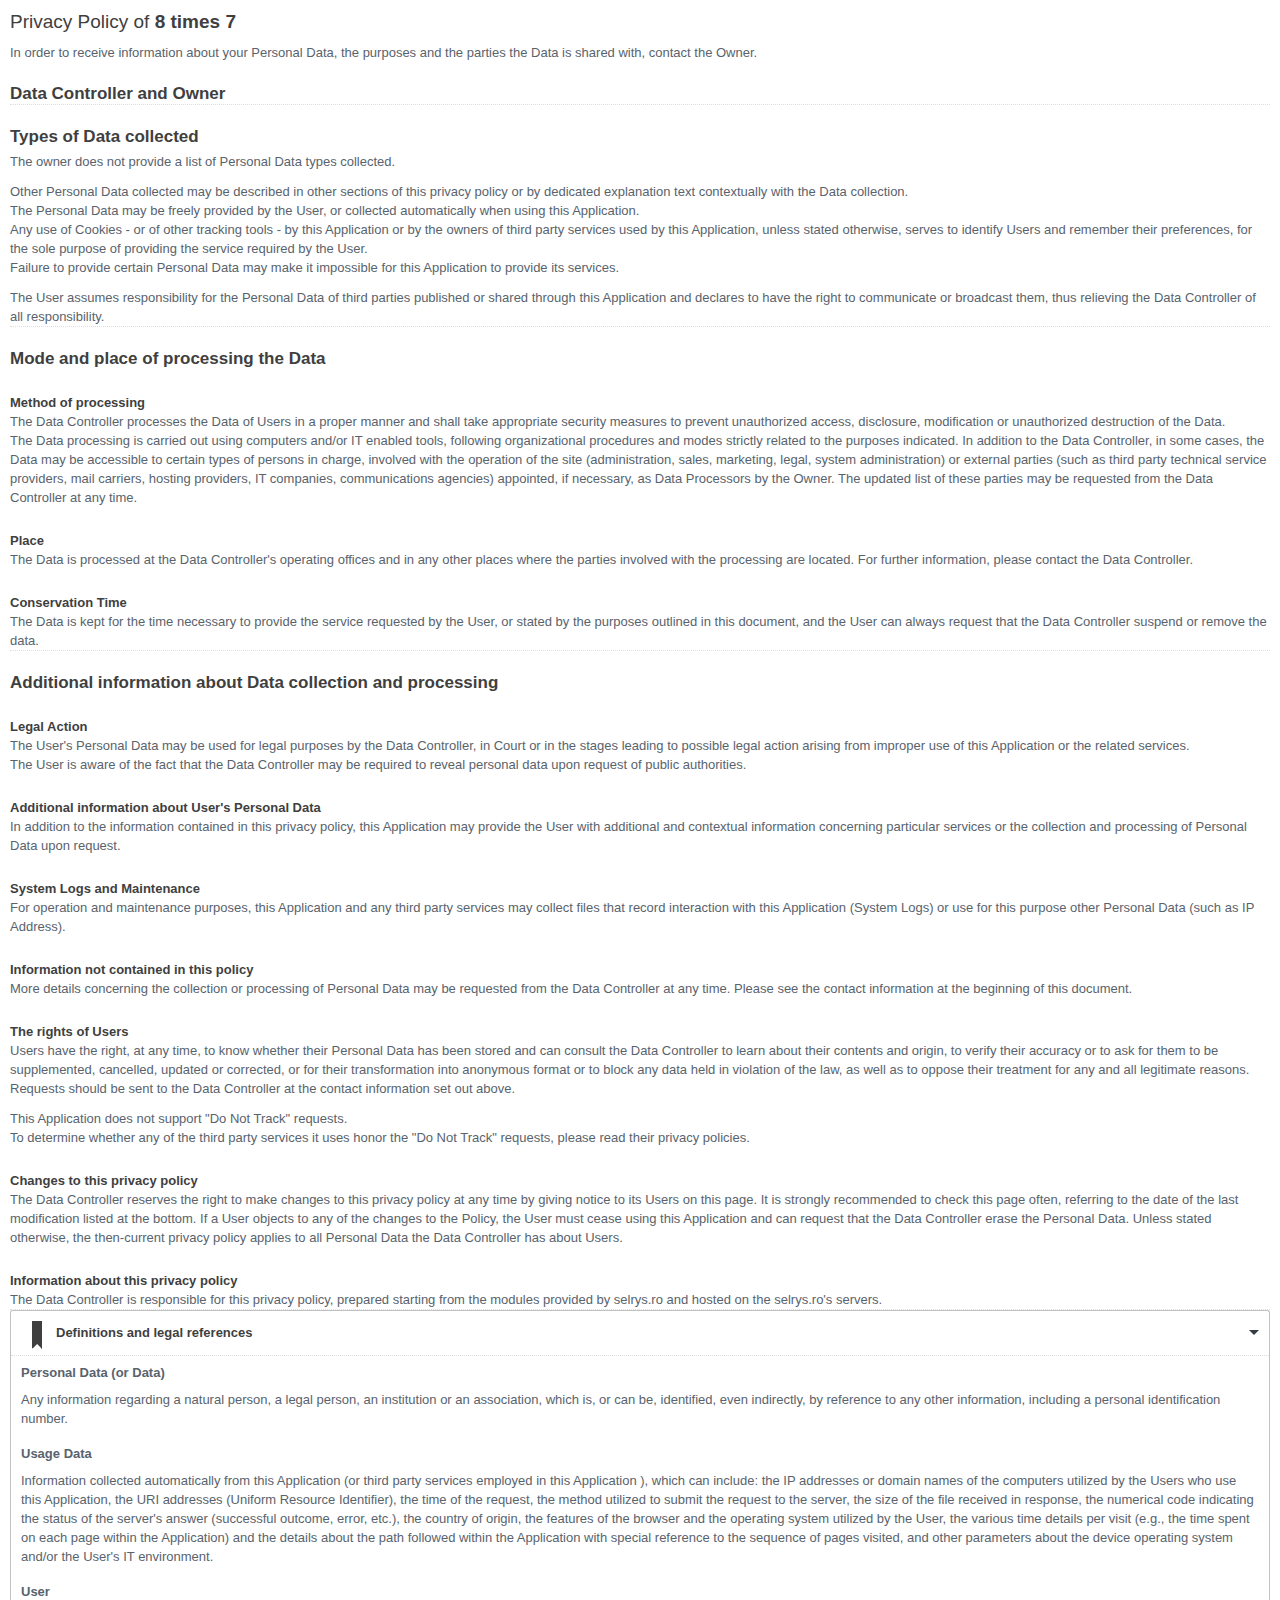
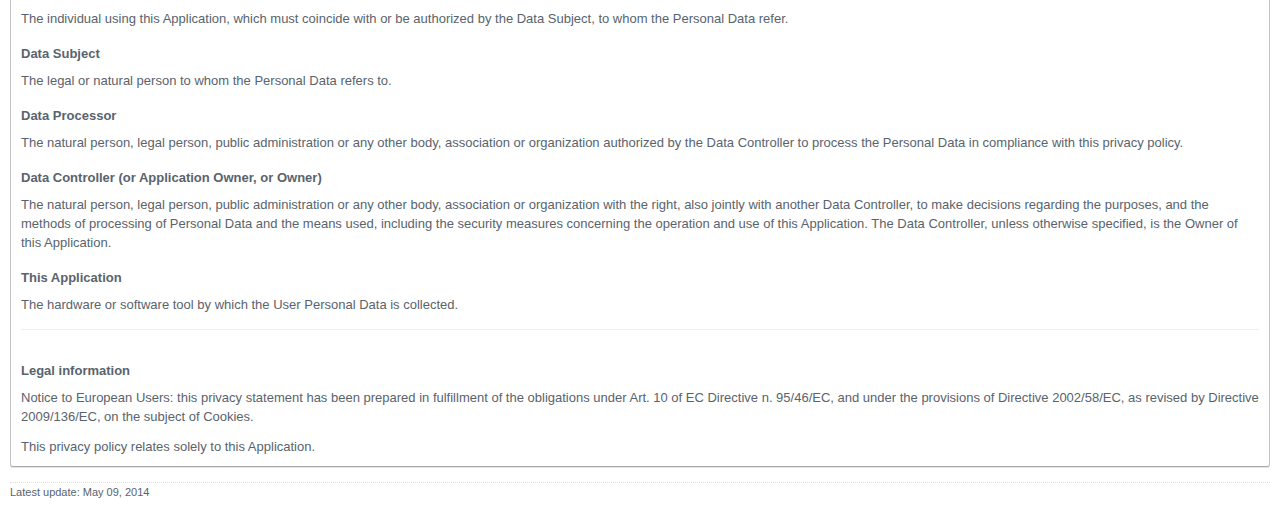
<file: web/multiplicationgame/policy/index.html>
<html id="iubenda_policy" class="iubenda_fixed_policy">
<head>
  <link rel="stylesheet" type="text/css" href="main.css">
  <title>Privacy Policy of "8 times 7"</title>
</head>

<body >
<h1>Privacy Policy of <strong>8 times 7</strong></h1>
<p>In order to receive information about your Personal Data, the purposes and the parties the Data is shared with, contact the Owner.</p>
</div>  
<div class="one_line_col">
<h2>Data Controller and Owner</h2>
</div>  
<div class="one_line_col">
<h2>Types of Data collected</h2>
<p>The owner does not provide a list of Personal Data types collected.</p>
<p>Other Personal Data collected may be described in other sections of this privacy policy or by dedicated explanation text contextually with the Data collection.<br>The Personal Data may be freely provided by the User, or collected automatically when using this Application.<br>Any use of Cookies - or of other tracking tools - by this Application or by the owners of third party services used by this Application, unless stated otherwise, serves to identify Users and remember their preferences, for the sole purpose of providing the service required by the User.<br>Failure to provide certain Personal Data may make it impossible for this Application to provide its services.</p>
<p>The User assumes responsibility for the Personal Data of third parties published or shared through this Application and declares to have the right to communicate or broadcast them, thus relieving the Data Controller of all responsibility.</p>
</div>  
<div class="one_line_col">
<h2>Mode and place of processing the Data</h2>
<h3>Method of processing</h3>
<p>The Data Controller processes the Data of Users in a proper manner and shall take appropriate security measures to prevent unauthorized access, disclosure, modification or unauthorized destruction of the Data.<br>The Data processing is carried out using computers and/or IT enabled tools, following organizational procedures and modes strictly related to the purposes indicated. In addition to the Data Controller, in some cases, the Data may be accessible to certain types of persons in charge, involved with the operation of the site (administration, sales, marketing, legal, system administration) or external parties (such as third party technical service providers, mail carriers, hosting providers, IT companies, communications agencies) appointed, if necessary, as Data Processors by the Owner. The updated list of these parties may be requested from the Data Controller at any time.</p>
<h3>Place</h3>
<p>The Data is processed at the Data Controller's operating offices and in any other places where the parties involved with the processing are located. For further information, please contact the Data Controller.</p>
<h3>Conservation Time</h3>
<p>The Data is kept for the time necessary to provide the service requested by the User, or stated by the purposes outlined in this document, and the User can always request that the Data Controller suspend or remove the data.</p>
</div>  
<div class="one_line_col">
<h2>Additional information about Data collection and processing</h2>
<h3>Legal Action</h3>
<p>
The User's Personal Data may be used for legal purposes by the Data Controller, in Court or in the stages leading to possible legal action arising from improper use of this Application or the related services.<br>The User is aware of the fact that the Data Controller may be required to reveal personal data upon request of public authorities.
</p>
<h3>Additional information about User's Personal Data</h3>
<p>
In addition to the information contained in this privacy policy, this Application may provide the User with additional and contextual information concerning particular services or the collection and processing of Personal Data upon request.
</p>
<h3>System Logs and Maintenance</h3>
<p>
For operation and maintenance purposes, this Application and any third party services may collect files that record interaction with this Application (System Logs) or use for this purpose other Personal Data (such as IP Address).
</p>
<h3>Information not contained in this policy</h3>
<p>
More details concerning the collection or processing of Personal Data may be requested from the Data Controller at any time. Please see the contact information at the beginning of this document.
</p>
<h3>The rights of Users</h3>
<p>
Users have the right, at any time, to know whether their Personal Data has been stored and can consult the Data Controller to learn about their contents and origin, to verify their accuracy or to ask for them to be supplemented, cancelled, updated or corrected, or for their transformation into anonymous format or to block any data held in violation of the law, as well as to oppose their treatment for any and all legitimate reasons. Requests should be sent to the Data Controller at the contact information set out above.
</p>
<p>
This Application does not support "Do Not Track" requests.<br>To determine whether any of the third party services it uses honor the "Do Not Track" requests, please read their privacy policies.
</p>
<h3>Changes to this privacy policy</h3>
<p>
The Data Controller reserves the right to make changes to this privacy policy at any time by giving notice to its Users on this page. It is strongly recommended to check this page often, referring to the date of the last modification listed at the bottom. If a User objects to any of the changes to the Policy, the User must cease using this Application and can request that the Data Controller erase the Personal Data. Unless stated otherwise, the then-current privacy policy applies to all Personal Data the Data Controller has about Users.
</p>
<h3>Information about this privacy policy</h3>
<p>
The Data Controller is responsible for this privacy policy, prepared starting from the modules provided by selrys.ro and hosted on the selrys.ro's servers.
</p>
</div>  
<div class="one_line_col">
<div class="box_primary box_10 definitions expand expanded">
<h3 class="expand-click w_icon_24 icon_ribbon">
Definitions and legal references
</h3>
<div class="expand-content" style="display: block;">
<h4>Personal Data (or Data)</h4>
<p>Any information regarding a natural person, a legal person, an institution or an association, which is, or can be, identified, even indirectly, by reference to any other information, including a personal identification number.</p>
<h4>Usage Data</h4>
<p>Information collected automatically from this Application (or third party services employed in this Application ), which can include: the IP addresses or domain names of the computers utilized by the Users who use this Application, the URI addresses (Uniform Resource Identifier), the time of the request, the method utilized to submit the request to the server, the size of the file received in response, the numerical code indicating the status of the server's answer (successful outcome, error, etc.), the country of origin, the features of the browser and the operating system utilized by the User, the various time details per visit (e.g., the time spent on each page within the Application) and the details about the path followed within the Application with special reference to the sequence of pages visited, and other parameters about the device operating system and/or the User's IT environment.</p>
<h4>User</h4>
<p>The individual using this Application, which must coincide with or be authorized by the Data Subject, to whom the Personal Data refer.</p>
<h4>Data Subject</h4>
<p>The legal or natural person to whom the Personal Data refers to.</p>
<h4>Data Processor</h4>
<p>The natural person, legal person, public administration or any other body, association or organization authorized by the Data Controller to process the Personal Data in compliance with this privacy policy.</p>
<h4>Data Controller (or Application Owner, or Owner)</h4>
<p>The natural person, legal person, public administration or any other body, association or organization with the right, also jointly with another Data Controller, to make decisions regarding the purposes, and the methods of processing of Personal Data and the means used, including the security measures concerning the operation and use of this Application. The Data Controller, unless otherwise specified, is the Owner of this Application.</p>
<h4>This Application</h4>
<p>The hardware or software tool by which the User Personal Data is collected.</p>
<hr>
<h4>Legal information</h4>
<p>Notice to European Users: this privacy statement has been prepared in fulfillment of the obligations under Art. 10 of EC Directive n. 95/46/EC, and under the provisions of Directive 2002/58/EC, as revised by Directive 2009/136/EC, on the subject of Cookies.</p>
<p>This privacy policy relates solely to this Application.</p>
</div>  
</div>  
</div>  
<div class="iub_footer">
<p>
Latest update: May 09, 2014
</p>
</body>
</html>
</file>
<file: web/multiplicationgame/policy/main.css>
html
#iubenda_policy,#iubenda_policy body{margin:10;padding:10}html#iubenda_policy{overflow-y:scroll;font-size:100%;-webkit-text-size-adjust:100%;-ms-text-size-adjust:100%}#iubenda_policy h1,#iubenda_policy h2,#iubenda_policy h3,#iubenda_policy h4,#iubenda_policy h5,#iubenda_policy h6,#iubenda_policy p,#iubenda_policy blockquote,#iubenda_policy pre,#iubenda_policy a,#iubenda_policy abbr,#iubenda_policy acronym,#iubenda_policy address,#iubenda_policy cite,#iubenda_policy code,#iubenda_policy del,#iubenda_policy dfn,#iubenda_policy em,#iubenda_policy img,#iubenda_policy q,#iubenda_policy s,#iubenda_policy samp,#iubenda_policy small,#iubenda_policy strike,#iubenda_policy strong,#iubenda_policy sub,#iubenda_policy sup,#iubenda_policy tt,#iubenda_policy var,#iubenda_policy dd,#iubenda_policy dl,#iubenda_policy dt,#iubenda_policy li,#iubenda_policy ol,#iubenda_policy ul,#iubenda_policy fieldset,#iubenda_policy form,#iubenda_policy label,#iubenda_policy legend,#iubenda_policy button,#iubenda_policy table,#iubenda_policy caption,#iubenda_policy tbody,#iubenda_policy tfoot,#iubenda_policy thead,#iubenda_policy tr,#iubenda_policy th,#iubenda_policy td{margin:0;padding:0;border:0;font-weight:normal;font-style:normal;font-size:100%;line-height:1;font-family:inherit}#iubenda_policy table{border-collapse:collapse;border-spacing:0}#iubenda_policy ol,#iubenda_policy ul{list-style:none}#iubenda_policy q:before,#iubenda_policy q:after,#iubenda_policy blockquote:before,#iubenda_policy blockquote:after{content:""}#iubenda_policy a:focus{outline:thin dotted}#iubenda_policy a:hover,#iubenda_policy a:active{outline:0}#iubenda_policy article,#iubenda_policy aside,#iubenda_policy details,#iubenda_policy figcaption,#iubenda_policy figure,#iubenda_policy footer,#iubenda_policy header,#iubenda_policy hgroup,#iubenda_policy nav,#iubenda_policy section{display:block}#iubenda_policy audio,#iubenda_policy canvas,#iubenda_policy video{display:inline-block;*display:inline;*zoom:1}#iubenda_policy audio:not([controls]){display:none}#iubenda_policy sub,#iubenda_policy sup{font-size:75%;line-height:0;position:relative;vertical-align:baseline}#iubenda_policy sup{top:-0.5em}#iubenda_policy sub{bottom:-0.25em}#iubenda_policy img{border:0;-ms-interpolation-mode:bicubic}#iubenda_policy button,#iubenda_policy input,#iubenda_policy select,#iubenda_policy textarea{font-size:100%;margin:0;vertical-align:baseline;*vertical-align:middle}#iubenda_policy button,#iubenda_policy input{line-height:normal;*overflow:visible}#iubenda_policy button::-moz-focus-inner,#iubenda_policy input::-moz-focus-inner{border:0;padding:0}#iubenda_policy button,#iubenda_policy input[type="button"],#iubenda_policy input[type="reset"],#iubenda_policy input[type="submit"]{cursor:pointer;-webkit-appearance:button}#iubenda_policy input[type="search"]{-webkit-appearance:textfield;-webkit-box-sizing:content-box;-moz-box-sizing:content-box;box-sizing:content-box}#iubenda_policy input[type="search"]::-webkit-search-decoration{-webkit-appearance:none}#iubenda_policy textarea{overflow:auto;vertical-align:top}html#iubenda_policy{-webkit-font-smoothing:antialiased}#iubenda_policy p{font-size:13px;font-weight:normal;line-height:18px;margin-bottom:9px}#iubenda_policy p small{font-size:11px;color:#bfbfbf}#iubenda_policy h1,#iubenda_policy h2,#iubenda_policy h3,#iubenda_policy h4,#iubenda_policy h5,#iubenda_policy h6{font-weight:bold;color:#59636d}#iubenda_policy h1{margin-bottom:18px;font-size:30px;line-height:36px}#iubenda_policy h1 small{font-size:18px}#iubenda_policy h2{font-size:24px;margin-bottom:18px;line-height:27px}#iubenda_policy h2 small{font-size:14px}#iubenda_policy h3,#iubenda_policy h4,#iubenda_policy h5,#iubenda_policy h6{margin-bottom:9px}#iubenda_policy h3{font-size:18px}#iubenda_policy h3 small{font-size:14px}#iubenda_policy h4{font-size:16px}#iubenda_policy h4 small{font-weight:bold;font-size:13px}#iubenda_policy h5{font-size:14px}#iubenda_policy h6{font-size:13px;color:#bfbfbf;text-transform:uppercase}#iubenda_policy ul,#iubenda_policy ol{margin:0 0 18px 25px}#iubenda_policy ul ul,#iubenda_policy ul ol,#iubenda_policy ol ol,#iubenda_policy ol ul{margin-bottom:0}#iubenda_policy ul.styled{list-style:disc;padding-top:5px}#iubenda_policy ul.styled li{list-style:disc;line-height:19px;font-size:13px;margin-left:30px;margin-top:2px}#iubenda_policy ol{list-style:decimal}#iubenda_policy ul.unstyled{list-style:none;margin-left:0}#iubenda_policy dl{margin-bottom:18px}#iubenda_policy dl dt,#iubenda_policy dl dd{line-height:18px}#iubenda_policy dl dt{font-weight:bold}#iubenda_policy dl dd{margin-left:9px}#iubenda_policy hr{margin:0 0 19px;border:0;border-bottom:1px solid #eee}#iubenda_policy strong{font-style:inherit;font-weight:bold}#iubenda_policy em{font-style:italic;font-weight:inherit;line-height:inherit}#iubenda_policy .muted{color:#bfbfbf}#iubenda_policy blockquote{margin-bottom:18px;border-left:5px solid #eee;padding-left:15px}#iubenda_policy blockquote p{font-size:14px;font-weight:300;line-height:18px;margin-bottom:0}#iubenda_policy blockquote small{display:block;font-size:12px;font-weight:300;line-height:18px;color:#bfbfbf}#iubenda_policy blockquote small:before{content:'\2014 \00A0'}#iubenda_policy address{display:block;line-height:18px;margin-bottom:18px}#iubenda_policy code,#iubenda_policy pre{padding:0 3px 2px;font-family:Monaco,Andale Mono,Courier New,monospace;font-size:12px;-webkit-border-radius:3px;-moz-border-radius:3px;border-radius:3px}#iubenda_policy code{background-color:#fee9cc;color:rgba(0,0,0,0.75);padding:1px 3px}#iubenda_policy pre{background-color:#f5f5f5;display:block;padding:17px;margin:0 0 18px;line-height:18px;font-size:12px;border:1px solid #ccc;border:1px solid rgba(0,0,0,0.15);-webkit-border-radius:3px;-moz-border-radius:3px;border-radius:3px;white-space:pre;white-space:pre-wrap;word-wrap:break-word}#iubenda_policy .breadcrumbs{padding:0 0 10px 0;margin-bottom:30px;border-bottom:1px solid #f6f6f6;width:100%}#iubenda_policy .breadcrumbs>li{float:left;filter:alpha(opacity=50);-khtml-opacity:.5;-moz-opacity:.5;opacity:.5}#iubenda_policy .breadcrumbs>li:not(:last-child):after{color:#333b43;padding:0 10px;content:"\203a"}#iubenda_policy .breadcrumbs+.pills,#iubenda_policy .breadcrumbs+.sec_tabs{margin-top:-15px}#iubenda_policy .table{display:table;border-collapse:collapse;padding:0!important;margin:0}#iubenda_policy .cust_row{display:table-row;margin:0}#iubenda_policy .column{display:table-cell;vertical-align:top;padding:30px}#iubenda_policy .box_primary{border:1px solid #c0c1c1;border-bottom-color:#a8aaab;-webkit-box-shadow:0 1px 0 #ebebec;-moz-box-shadow:0 1px 0 #ebebec;box-shadow:0 1px 0 #ebebec;-webkit-box-shadow:0 1px 0 rgba(0,0,0,0.1);-moz-box-shadow:0 1px 0 rgba(0,0,0,0.1);box-shadow:0 1px 0 rgba(0,0,0,0.1);background:#FFF}#iubenda_policy .box_content{-webkit-border-radius:4px;-moz-border-radius:4px;border-radius:4px;padding:30px}#iubenda_policy .box_content .iub_content{padding:30px}#iubenda_policy .box_content .iub_content>hr{width:686px;margin-left:-30px;margin-right:-30px}#iubenda_policy .box_content .aside{width:191px;padding:30px}#iubenda_policy .box_content .aside.aside-right{border-left:1px solid #dfdfdf}#iubenda_policy .table>.box_content{padding:0}#iubenda_policy .box_10{padding:10px;-webkit-border-radius:3px;-moz-border-radius:3px;border-radius:3px;margin-bottom:15px}#iubenda_policy .box_10>h4{margin-bottom:0;font-size:13px}#iubenda_policy .box_10>.w_icon,#iubenda_policy .box_10.expand>.w_icon,#iubenda_policy .box_10>.w_icon.expand-click,#iubenda_policy .box_10.expand>.w_icon.expand-click{padding-left:45px;background-repeat:no-repeat;background-color:transparent;background-position-x:10px;background-position-y:7px;background-position:10px 7px}#iubenda_policy .box_10>.w_icon_16,#iubenda_policy .box_10.expand>.w_icon_16,#iubenda_policy .box_10>.w_icon_16.expand-click,#iubenda_policy .box_10.expand>.w_icon_16.expand-click{padding-left:40px;background-repeat:no-repeat;background-color:transparent;background-position-x:11px;background-position-y:11px;background-position:11px 11px}#iubenda_policy .box_10>.w_icon_24,#iubenda_policy .box_10.expand>.w_icon_24,#iubenda_policy .box_10>.w_icon_24.expand-click,#iubenda_policy .box_10.expand>.w_icon_24.expand-click{padding-left:45px;background-repeat:no-repeat;background-color:transparent;background-position-x:10px;background-position-y:10px;background-position:10px 10px}#iubenda_policy .box_5{padding:5px;-webkit-border-radius:3px;-moz-border-radius:3px;border-radius:3px;font-size:11px;margin-bottom:15px}#iubenda_policy .box_5 hr{padding-top:5px;margin:0 -5px 5px -5px;border:0;border-bottom:1px solid #ac3737}#iubenda_policy .box_5.w_icon_16{padding-left:30px;background-repeat:no-repeat;background-position-x:8px;background-position-y:6px;background-position:8px 6px}#iubenda_policy .box_5.w_icon_16 hr{width:100%;padding-left:30px;padding-right:5px;margin-left:-30px;margin-right:-5px}#iubenda_policy .box_5.w_icon_16.red{background-image:url([data-uri]%2F%2F%2F8AAAD%2F%2F%2F8AAAAAAAD%2F%2F%2F%2F%2F%2F%2F%2FT09P%2F%2F%2F%2F9%2Ff3Y2Nj9%2Ff39%2Ff3d3d3%2F%2F%2F%2F8%2FPz39%2Ff19fX%2B%2Fv79%2Ff34%2BPj5%2Bfn8%2FPz9%2Ff3%2F%2F%2F8ZO4GEAAAAGXRSTlMAEB0gMDNAUHSAgYSRoaWwsra3weLl5fLyUJhrdwAAAF1JREFUeF6NzUcWhCAAwFAQsIPOWCD3v6gPxLYjy7%2BJKE1Ok%2FxAD%2BMbFIB6wYIxLA%2FUbEJAc8PKHmG9oAOkArq8DICdgXCuLUA7EDkBsd%2BfWALnyXmXoNImpytR0AEwdQcUE5t8VQAAAABJRU5ErkJggg%3D%3D)}#iubenda_policy .box_thumb{background:#FFF;-webkit-box-shadow:0 0 1px #a3a3a3,0 1px 1px #a3a3a3;-moz-box-shadow:0 0 1px #a3a3a3,0 1px 1px #a3a3a3;box-shadow:0 0 1px #a3a3a3,0 1px 1px #a3a3a3;padding:6px}#iubenda_policy footer{margin-top:17px;padding-top:17px;border-top:1px solid #eee}#iubenda_policy hr{padding-top:15px;margin:0 0 15px 0}#iubenda_policy hr.primary{border:0;border-bottom:1px solid #dfdfdf;-webkit-box-shadow:0 1px 0 #f7f7f7;-moz-box-shadow:0 1px 0 #f7f7f7;box-shadow:0 1px 0 #f7f7f7}#iubenda_policy .btn{cursor:pointer;display:inline-block;font-weight:bold;background-color:#f3f3f3;background-repeat:repeat-x;background-image:-khtml-gradient(linear,left top,left bottom,from(#fafafa),to(#f3f3f3));background-image:-moz-linear-gradient(top,#fafafa,#f3f3f3);background-image:-ms-linear-gradient(top,#fafafa,#f3f3f3);background-image:-webkit-gradient(linear,left top,left bottom,color-stop(0%,#fafafa),color-stop(100%,#f3f3f3));background-image:-webkit-linear-gradient(top,#fafafa,#f3f3f3);background-image:-o-linear-gradient(top,#fafafa,#f3f3f3);background-image:linear-gradient(top,#fafafa,#f3f3f3);filter:progid:DXImageTransform.Microsoft.gradient(startColorstr='#fafafa',endColorstr='#f3f3f3',GradientType=0);text-shadow:0 -1px 0 rgba(0,0,0,0.25);border-color:#f3f3f3 #f3f3f3 #cdcdcd;border-color:rgba(0,0,0,0.1) rgba(0,0,0,0.1) rgba(0,0,0,0.25);padding:0 20px;line-height:38px;text-shadow:0 1px 1px rgba(255,255,255,0.75);color:#54616b;font-size:13px;border:1px solid #ccc;border-bottom-color:#bbb;-webkit-border-radius:3px;-moz-border-radius:3px;border-radius:3px;-webkit-box-shadow:inset 0 0 0 1px #fff,0 1px 0 #ddd;-moz-box-shadow:inset 0 0 0 1px #fff,0 1px 0 #ddd;box-shadow:inset 0 0 0 1px #fff,0 1px 0 #ddd;border-collapse:separate;-webkit-transition:.1s linear all;-moz-transition:.1s linear all;-ms-transition:.1s linear all;-o-transition:.1s linear all;transition:.1s linear all}#iubenda_policy .btn:hover{background-position:0 -15px;text-decoration:none}#iubenda_policy .btn:focus{outline:1px dotted #666}#iubenda_policy .btn.primary{color:#fff;background-color:#018ff3;background-repeat:repeat-x;background-image:-khtml-gradient(linear,left top,left bottom,from(#0d9bff),to(#018ff3));background-image:-moz-linear-gradient(top,#0d9bff,#018ff3);background-image:-ms-linear-gradient(top,#0d9bff,#018ff3);background-image:-webkit-gradient(linear,left top,left bottom,color-stop(0%,#0d9bff),color-stop(100%,#018ff3));background-image:-webkit-linear-gradient(top,#0d9bff,#018ff3);background-image:-o-linear-gradient(top,#0d9bff,#018ff3);background-image:linear-gradient(top,#0d9bff,#018ff3);filter:progid:DXImageTransform.Microsoft.gradient(startColorstr='#0d9bff',endColorstr='#018ff3',GradientType=0);text-shadow:0 -1px 0 rgba(0,0,0,0.25);border-color:#018ff3 #018ff3 #0162a7;border-color:rgba(0,0,0,0.1) rgba(0,0,0,0.1) rgba(0,0,0,0.25);-webkit-box-shadow:inset 0 0 0 1px #48aef6,0 1px 0 #ccc;-moz-box-shadow:inset 0 0 0 1px #48aef6,0 1px 0 #ccc;box-shadow:inset 0 0 0 1px #48aef6,0 1px 0 #ccc;text-shadow:0 1px 1px #0493f6;border-color:#0c6eb3}#iubenda_policy .btn:active{-webkit-box-shadow:inset 0 2px 4px rgba(0,0,0,0.25),0 1px 2px rgba(0,0,0,0.05);-moz-box-shadow:inset 0 2px 4px rgba(0,0,0,0.25),0 1px 2px rgba(0,0,0,0.05);box-shadow:inset 0 2px 4px rgba(0,0,0,0.25),0 1px 2px rgba(0,0,0,0.05)}#iubenda_policy .btn.disabled{cursor:default;background-image:none;filter:progid:DXImageTransform.Microsoft.gradient(enabled = false);filter:alpha(opacity=65);-khtml-opacity:.65;-moz-opacity:.65;opacity:.65;-webkit-box-shadow:none;-moz-box-shadow:none;box-shadow:none}#iubenda_policy .btn[disabled]{cursor:default;background-image:none;filter:progid:DXImageTransform.Microsoft.gradient(enabled = false);filter:alpha(opacity=65);-khtml-opacity:.65;-moz-opacity:.65;opacity:.65;-webkit-box-shadow:none;-moz-box-shadow:none;box-shadow:none}#iubenda_policy .btn.large{font-size:16px;line-height:normal;padding:0 14px;-webkit-border-radius:6px;-moz-border-radius:6px;border-radius:6px}#iubenda_policy .btn.mid_large{padding:0 10px;line-height:32px;font-size:13px}#iubenda_policy .btn.mid{padding:0 10px;line-height:28px;font-size:11px}#iubenda_policy .btn.small{padding:0 8px;line-height:18px;font-size:11px}#iubenda_policy :root .alert-message,#iubenda_policy :root .btn{border-radius:0 \0}#iubenda_policy button.btn::-moz-focus-inner,#iubenda_policy input[type=submit].btn::-moz-focus-inner{padding:0;border:0}#iubenda_policy .circle{font-size:11px;line-height:18px;width:18px;padding:0;text-align:center;-webkit-border-radius:11px;-moz-border-radius:11px;border-radius:11px}#iubenda_policy .circle.small{width:14px;line-height:14px;-webkit-border-radius:9px;-moz-border-radius:9px;border-radius:9px;padding:0}#iubenda_policy .blue{color:#fff;background-color:#018ff3;background-repeat:repeat-x;background-image:-khtml-gradient(linear,left top,left bottom,from(#0d9bff),to(#018ff3));background-image:-moz-linear-gradient(top,#0d9bff,#018ff3);background-image:-ms-linear-gradient(top,#0d9bff,#018ff3);background-image:-webkit-gradient(linear,left top,left bottom,color-stop(0%,#0d9bff),color-stop(100%,#018ff3));background-image:-webkit-linear-gradient(top,#0d9bff,#018ff3);background-image:-o-linear-gradient(top,#0d9bff,#018ff3);background-image:linear-gradient(top,#0d9bff,#018ff3);filter:progid:DXImageTransform.Microsoft.gradient(startColorstr='#0d9bff',endColorstr='#018ff3',GradientType=0);text-shadow:0 -1px 0 rgba(0,0,0,0.25);border-color:#018ff3 #018ff3 #0162a7;border-color:rgba(0,0,0,0.1) rgba(0,0,0,0.1) rgba(0,0,0,0.25);-webkit-box-shadow:inset 0 0 0 1px #48aef6,0 1px 0 #ccc;-moz-box-shadow:inset 0 0 0 1px #48aef6,0 1px 0 #ccc;box-shadow:inset 0 0 0 1px #48aef6,0 1px 0 #ccc;text-shadow:0 1px 1px #0493f6;border-color:#0c6eb3}#iubenda_policy .yellow{color:#6d693d;background-color:#fbf9e3;background-repeat:repeat-x;background-image:-khtml-gradient(linear,left top,left bottom,from(#fbf9e3),to(#fbf9e3));background-image:-moz-linear-gradient(top,#fbf9e3,#fbf9e3);background-image:-ms-linear-gradient(top,#fbf9e3,#fbf9e3);background-image:-webkit-gradient(linear,left top,left bottom,color-stop(0%,#fbf9e3),color-stop(100%,#fbf9e3));background-image:-webkit-linear-gradient(top,#fbf9e3,#fbf9e3);background-image:-o-linear-gradient(top,#fbf9e3,#fbf9e3);background-image:linear-gradient(top,#fbf9e3,#fbf9e3);filter:progid:DXImageTransform.Microsoft.gradient(startColorstr='#fbf9e3',endColorstr='#fbf9e3',GradientType=0);text-shadow:0 -1px 0 rgba(0,0,0,0.25);border-color:#fbf9e3 #fbf9e3 #f1eba0;border-color:rgba(0,0,0,0.1) rgba(0,0,0,0.1) rgba(0,0,0,0.25);-webkit-box-shadow:inset 0 0 0 1px #fdfcf2,0 1px 0 #e7e3bd;-moz-box-shadow:inset 0 0 0 1px #fdfcf2,0 1px 0 #e7e3bd;box-shadow:inset 0 0 0 1px #fdfcf2,0 1px 0 #e7e3bd;text-shadow:0 1px 1px #fdfcf1;border-color:#c9c6a2}#iubenda_policy .red{color:#FFF;background-color:#d34141;background-repeat:repeat-x;background-image:-khtml-gradient(linear,left top,left bottom,from(#d34141),to(#d34141));background-image:-moz-linear-gradient(top,#d34141,#d34141);background-image:-ms-linear-gradient(top,#d34141,#d34141);background-image:-webkit-gradient(linear,left top,left bottom,color-stop(0%,#d34141),color-stop(100%,#d34141));background-image:-webkit-linear-gradient(top,#d34141,#d34141);background-image:-o-linear-gradient(top,#d34141,#d34141);background-image:linear-gradient(top,#d34141,#d34141);filter:progid:DXImageTransform.Microsoft.gradient(startColorstr='#d34141',endColorstr='#d34141',GradientType=0);text-shadow:0 -1px 0 rgba(0,0,0,0.25);border-color:#d34141 #d34141 #a22626;border-color:rgba(0,0,0,0.1) rgba(0,0,0,0.1) rgba(0,0,0,0.25);-webkit-box-shadow:inset 0 0 0 1px #d56264,0 1px 0 #d6c3c4;-moz-box-shadow:inset 0 0 0 1px #d56264,0 1px 0 #d6c3c4;box-shadow:inset 0 0 0 1px #d56264,0 1px 0 #d6c3c4;text-shadow:0 1px 1px #a93434;border-color:#ac3737}#iubenda_policy .red a,#iubenda_policy .red a:hover:not(.btn){color:#FFF}#iubenda_policy .red a{border-bottom-color:rgba(247,247,247,0.3)}#iubenda_policy .red a:hover{border-bottom-color:rgba(247,247,247,0.6)}#iubenda_policy .green{color:#4d6c47;background-color:#e8fae3;background-repeat:repeat-x;background-image:-khtml-gradient(linear,left top,left bottom,from(#e9fae5),to(#e8fae3));background-image:-moz-linear-gradient(top,#e9fae5,#e8fae3);background-image:-ms-linear-gradient(top,#e9fae5,#e8fae3);background-image:-webkit-gradient(linear,left top,left bottom,color-stop(0%,#e9fae5),color-stop(100%,#e8fae3));background-image:-webkit-linear-gradient(top,#e9fae5,#e8fae3);background-image:-o-linear-gradient(top,#e9fae5,#e8fae3);background-image:linear-gradient(top,#e9fae5,#e8fae3);filter:progid:DXImageTransform.Microsoft.gradient(startColorstr='#e9fae5',endColorstr='#e8fae3',GradientType=0);text-shadow:0 -1px 0 rgba(0,0,0,0.25);border-color:#e8fae3 #e8fae3 #b3eea2;border-color:rgba(0,0,0,0.1) rgba(0,0,0,0.1) rgba(0,0,0,0.25);-webkit-box-shadow:inset 0 0 0 1px #edfbe9,0 1px 0 #dfeadd;-moz-box-shadow:inset 0 0 0 1px #edfbe9,0 1px 0 #dfeadd;box-shadow:inset 0 0 0 1px #edfbe9,0 1px 0 #dfeadd;text-shadow:0 1px 1px #FFF;border-color:#9fca96}#iubenda_policy .iubgreen{color:#fff;background-color:#1aa779;background-repeat:repeat-x;background-image:-khtml-gradient(linear,left top,left bottom,from(#26b385),to(#1aa779));background-image:-moz-linear-gradient(top,#26b385,#1aa779);background-image:-ms-linear-gradient(top,#26b385,#1aa779);background-image:-webkit-gradient(linear,left top,left bottom,color-stop(0%,#26b385),color-stop(100%,#1aa779));background-image:-webkit-linear-gradient(top,#26b385,#1aa779);background-image:-o-linear-gradient(top,#26b385,#1aa779);background-image:linear-gradient(top,#26b385,#1aa779);filter:progid:DXImageTransform.Microsoft.gradient(startColorstr='#26b385',endColorstr='#1aa779',GradientType=0);text-shadow:0 -1px 0 rgba(0,0,0,0.25);border-color:#1aa779 #1aa779 #106549;border-color:rgba(0,0,0,0.1) rgba(0,0,0,0.1) rgba(0,0,0,0.25);-webkit-box-shadow:inset 0 0 0 1px #67c8af,0 1px 0 #dfeadd;-moz-box-shadow:inset 0 0 0 1px #67c8af,0 1px 0 #dfeadd;box-shadow:inset 0 0 0 1px #67c8af,0 1px 0 #dfeadd;text-shadow:0 1px 1px #1a926a;border-color:#1a926a}#iubenda_policy .azure{color:#364048;background-color:#d5dfeb;background-repeat:repeat-x;background-image:-khtml-gradient(linear,left top,left bottom,from(#d5dfeb),to(#d5dfeb));background-image:-moz-linear-gradient(top,#d5dfeb,#d5dfeb);background-image:-ms-linear-gradient(top,#d5dfeb,#d5dfeb);background-image:-webkit-gradient(linear,left top,left bottom,color-stop(0%,#d5dfeb),color-stop(100%,#d5dfeb));background-image:-webkit-linear-gradient(top,#d5dfeb,#d5dfeb);background-image:-o-linear-gradient(top,#d5dfeb,#d5dfeb);background-image:linear-gradient(top,#d5dfeb,#d5dfeb);filter:progid:DXImageTransform.Microsoft.gradient(startColorstr='#d5dfeb',endColorstr='#d5dfeb',GradientType=0);text-shadow:0 -1px 0 rgba(0,0,0,0.25);border-color:#d5dfeb #d5dfeb #a1b8d2;border-color:rgba(0,0,0,0.1) rgba(0,0,0,0.1) rgba(0,0,0,0.25);-webkit-box-shadow:inset 0 0 0 1px #e5ecf3,0 1px 0 #dfe2e4;-moz-box-shadow:inset 0 0 0 1px #e5ecf3,0 1px 0 #dfe2e4;box-shadow:inset 0 0 0 1px #e5ecf3,0 1px 0 #dfe2e4;text-shadow:0 1px 1px #FFF;border-color:#a6b1b9}#iubenda_policy .white{color:#54616b;background-color:#f3f6f9;background-repeat:repeat-x;background-image:-khtml-gradient(linear,left top,left bottom,from(#fff),to(#f3f6f9));background-image:-moz-linear-gradient(top,#fff,#f3f6f9);background-image:-ms-linear-gradient(top,#fff,#f3f6f9);background-image:-webkit-gradient(linear,left top,left bottom,color-stop(0%,#fff),color-stop(100%,#f3f6f9));background-image:-webkit-linear-gradient(top,#fff,#f3f6f9);background-image:-o-linear-gradient(top,#fff,#f3f6f9);background-image:linear-gradient(top,#fff,#f3f6f9);filter:progid:DXImageTransform.Microsoft.gradient(startColorstr='#ffffff',endColorstr='#f3f6f9',GradientType=0);text-shadow:0 -1px 0 rgba(0,0,0,0.25);border-color:#f3f6f9 #f3f6f9 #c0d0e0;border-color:rgba(0,0,0,0.1) rgba(0,0,0,0.1) rgba(0,0,0,0.25);-webkit-box-shadow:inset 0 0 0 1px #f9fbfc,0 1px 0 #dfe2e4;-moz-box-shadow:inset 0 0 0 1px #f9fbfc,0 1px 0 #dfe2e4;box-shadow:inset 0 0 0 1px #f9fbfc,0 1px 0 #dfe2e4;text-shadow:0 1px 1px #FFF;border-color:#c3c7cf}#iubenda_policy .black{color:#FFF;background-color:#394147;background-repeat:repeat-x;background-image:-khtml-gradient(linear,left top,left bottom,from(#394147),to(#394147));background-image:-moz-linear-gradient(top,#394147,#394147);background-image:-ms-linear-gradient(top,#394147,#394147);background-image:-webkit-gradient(linear,left top,left bottom,color-stop(0%,#394147),color-stop(100%,#394147));background-image:-webkit-linear-gradient(top,#394147,#394147);background-image:-o-linear-gradient(top,#394147,#394147);background-image:linear-gradient(top,#394147,#394147);filter:progid:DXImageTransform.Microsoft.gradient(startColorstr='#394147',endColorstr='#394147',GradientType=0);text-shadow:0 -1px 0 rgba(0,0,0,0.25);border-color:#394147 #394147 #171a1d;border-color:rgba(0,0,0,0.1) rgba(0,0,0,0.1) rgba(0,0,0,0.25);-webkit-box-shadow:inset 0 0 0 1px #4a555c,0 1px 0 #a3a3a3;-moz-box-shadow:inset 0 0 0 1px #4a555c,0 1px 0 #a3a3a3;box-shadow:inset 0 0 0 1px #4a555c,0 1px 0 #a3a3a3;text-shadow:0 1px 1px #32393f;border-color:#0e1012}#iubenda_policy .trasp{color:#333b43;background-color:#fff;background-repeat:repeat-x;background-image:-khtml-gradient(linear,left top,left bottom,from(#fff),to(#fff));background-image:-moz-linear-gradient(top,#fff,#fff);background-image:-ms-linear-gradient(top,#fff,#fff);background-image:-webkit-gradient(linear,left top,left bottom,color-stop(0%,#fff),color-stop(100%,#fff));background-image:-webkit-linear-gradient(top,#fff,#fff);background-image:-o-linear-gradient(top,#fff,#fff);background-image:linear-gradient(top,#fff,#fff);filter:progid:DXImageTransform.Microsoft.gradient(startColorstr='#ffffff',endColorstr='#ffffff',GradientType=0);text-shadow:0 -1px 0 rgba(0,0,0,0.25);border-color:#fff #fff #d9d9d9;border-color:rgba(0,0,0,0.1) rgba(0,0,0,0.1) rgba(0,0,0,0.25);-webkit-box-shadow:0 1px 1px #979797,0 1px 0 #6c6c6c;-moz-box-shadow:0 1px 1px #979797,0 1px 0 #6c6c6c;box-shadow:0 1px 1px #979797,0 1px 0 #6c6c6c;border:0}#iubenda_policy .alert-message{position:relative;padding:7px 15px;margin-bottom:18px;color:#404040;background-color:#eedc94;background-repeat:repeat-x;background-image:-khtml-gradient(linear,left top,left bottom,from(#fceec1),to(#eedc94));background-image:-moz-linear-gradient(top,#fceec1,#eedc94);background-image:-ms-linear-gradient(top,#fceec1,#eedc94);background-image:-webkit-gradient(linear,left top,left bottom,color-stop(0%,#fceec1),color-stop(100%,#eedc94));background-image:-webkit-linear-gradient(top,#fceec1,#eedc94);background-image:-o-linear-gradient(top,#fceec1,#eedc94);background-image:linear-gradient(top,#fceec1,#eedc94);filter:progid:DXImageTransform.Microsoft.gradient(startColorstr='#fceec1',endColorstr='#eedc94',GradientType=0);text-shadow:0 -1px 0 rgba(0,0,0,0.25);border-color:#eedc94 #eedc94 #e4c652;border-color:rgba(0,0,0,0.1) rgba(0,0,0,0.1) rgba(0,0,0,0.25);text-shadow:0 1px 0 rgba(255,255,255,0.5);border-width:1px;border-style:solid;-webkit-border-radius:4px;-moz-border-radius:4px;border-radius:4px;-webkit-box-shadow:inset 0 1px 0 rgba(255,255,255,0.25);-moz-box-shadow:inset 0 1px 0 rgba(255,255,255,0.25);box-shadow:inset 0 1px 0 rgba(255,255,255,0.25)}#iubenda_policy .alert-message .close{*margin-top:3px}#iubenda_policy .alert-message h5{line-height:18px}#iubenda_policy .alert-message p{margin-bottom:0}#iubenda_policy .alert-message div{margin-top:5px;margin-bottom:2px;line-height:28px}#iubenda_policy .alert-message .btn{-webkit-box-shadow:0 1px 0 rgba(255,255,255,0.25);-moz-box-shadow:0 1px 0 rgba(255,255,255,0.25);box-shadow:0 1px 0 rgba(255,255,255,0.25)}#iubenda_policy .alert-message.block-message{background-image:none;background-color:#fdf5d9;filter:progid:DXImageTransform.Microsoft.gradient(enabled = false);padding:14px;border-color:#fceec1;-webkit-box-shadow:none;-moz-box-shadow:none;box-shadow:none}#iubenda_policy .alert-message.block-message ul,#iubenda_policy .alert-message.block-message p{margin-right:30px}#iubenda_policy .alert-message.block-message ul{margin-bottom:0}#iubenda_policy .alert-message.block-message li{color:#404040}#iubenda_policy .alert-message.block-message .alert-actions{margin-top:5px}#iubenda_policy .alert-message.block-message.error,#iubenda_policy .alert-message.block-message.success,#iubenda_policy .alert-message.block-message.info{color:#404040;text-shadow:0 1px 0 rgba(255,255,255,0.5)}#iubenda_policy .alert-message.block-message.error{background-color:#fddfde;border-color:#fbc7c6}#iubenda_policy .alert-message.block-message.success{background-color:#d1eed1;border-color:#bfe7bf}#iubenda_policy .alert-message.block-message.info{background-color:#ddf4fb;border-color:#c6edf9}#iubenda_policy .fade{-webkit-transition:opacity .15s linear;-moz-transition:opacity .15s linear;-ms-transition:opacity .15s linear;-o-transition:opacity .15s linear;transition:opacity .15s linear;opacity:0}#iubenda_policy .fade.in{opacity:1}#iubenda_policy .expand-click{cursor:pointer;position:relative}#iubenda_policy .box_10.expand .expand-click{margin:-10px;padding:12px 25px 13px 10px}#iubenda_policy .box_10.expand .expand-content{margin-top:10px}#iubenda_policy .box_10.expand .expand-content>*:first-child{margin-top:0;padding-top:0}#iubenda_policy .expand.expanded .expand-click:after,#iubenda_policy .box_10.expand.expanded .expand-click:after{content:"";position:absolute;right:10px;top:19px;border:5px;border-color:transparent;border-style:solid;border-top-color:#333b43}#iubenda_policy .expand .expand-click,#iubenda_policy .box_10.expand .expand-click,#iubenda_policy .expand.expanded .expand-click,#iubenda_policy .box_10.expand.expanded .expand-click{border-bottom:1px dotted #DDD;margin-bottom:10px;-webkit-transition:.2s linear all;-moz-transition:.2s linear all;-ms-transition:.2s linear all;-o-transition:.2s linear all;transition:.2s linear all}#iubenda_policy .expand.collapsed .expand-click:after{content:"";position:absolute;right:10px;top:17px;border:5px;border-color:transparent;border-style:solid;border-right-color:#333b43}#iubenda_policy .expand.collapsed .expand-click{border-bottom:0;margin-bottom:-10px}html#iubenda_policy,#iubenda_policy body{background-color:#FFF}#iubenda_policy{font-family:"Helvetica Neue",Helvetica,Arial,FreeSans,sans-serif;font-size:13px;font-weight:normal;line-height:18px;color:#59636d}#iubenda_policy body{margin:0}#iubenda_policy .iub_container-fluid{position:relative;min-width:940px;padding-left:20px;padding-right:20px;zoom:1}#iubenda_policy .iub_container-fluid:before,#iubenda_policy .iub_container-fluid:after{display:table;content:"";zoom:1;*display:inline}#iubenda_policy .iub_container-fluid:after{clear:both}#iubenda_policy .iub_container-fluid>.sidebar{float:left;width:220px}#iubenda_policy .iub_container-fluid>.iub_content{margin-left:240px}#iubenda_policy a{text-decoration:none;line-height:inherit;font-weight:bold;border-bottom:1px solid #f6f6f6;color:#333b43}#iubenda_policy a.unstyled{border-bottom:0}#iubenda_policy a:hover:not(.btn){color:#121518;border-bottom-color:#d6d6d6;-webkit-transition:.1s linear all;-moz-transition:.1s linear all;-ms-transition:.1s linear all;-o-transition:.1s linear all;transition:.1s linear all}#iubenda_policy a:focus{outline:0}#iubenda_policy a.no_border,#iubenda_policy a.no_border:hover{border-bottom-width:0}#iubenda_policy .pull-right{float:right}#iubenda_policy .pull-left{float:left}#iubenda_policy .hide{display:none}#iubenda_policy .show{display:block}#iubenda_policy .link_on_dark a{border-bottom-color:rgba(247,247,247,0.3)}#iubenda_policy .link_on_dark a:hover{border-bottom-color:rgba(247,247,247,0.6)}#iubenda_policy [class*="policyicon_"]{background-image:url([data-uri]%2FPz8%2FPz8%2FPz8%2FPz8%2FPz8%2FPz8%2FPz9%2BjSc3AAAAB3RSTlMAEEBQgMzQxeXuPgAAADJJREFUGFdjYMAJWEPhIAAPh70cDgoGK6cI5B8Yp6S8TACJk4gkA5RAcBKR9BQLoAUOAATNYYOCulUNAAAAAElFTkSuQmCC)}#iubenda_policy .policyicon_pdt_68{background-image:url([data-uri]%2FPz8%2FPz8%2FPz8%2FPz8%2FPz8%2FPz8%2FPz8%2FPz8%2FPz8%2FPz8%2FPz8%2FPz8%2FPz8%2FPz8%2FPz8%2FPz%2F10LmwAAAAEHRSTlMAECAwQFBgcICQoLDA0ODwVOCoyAAAAKVJREFUeF51jlmWwyAMBGXEboT6%2FqedIZAAJqnfer3QJKpGOrkKakW5noIrAlFA5V0EKL%2B8Iqw1d%2B%2FojflTx4JlNUJGnVe1tOBUfRMZYmjDCDKRINFBglCLnXiltnTClfAtEgACxvHJldHF4xYL3gLq1l1Mgfk5AZtQx%2FYfdroL4TySXFeRWTAQc0%2Fhe0FHbRiicsJGZG3iNgUPiimgYBUHlQP94g9%2BZg8xOTGEFAAAAABJRU5ErkJggg%3D%3D)}#iubenda_policy .policyicon_purpose_5{background-image:url([data-uri]%2FPz8%2FPz8%2FPz8%2FPz8%2FPz%2BtTDCxAAAABXRSTlMAECBAgLf%2B2%2BsAAABGSURBVBhXY2AAA5ZQBwY4YA0NIJfjCjYHygkNDUTmBGPhgOyFc1iB6pE4wSAOUAGCIxoaiOCYhgYjOKqhQThkyODAAR4OAI98N9LK6tL3AAAAAElFTkSuQmCC)}#iubenda_policy .policyicon_purpose_7{background-image:url([data-uri]%2FPz8%2FPz8%2FPz8%2FPz8%2FPz8%2FPz8%2FPz8%2FPz8%2FPz8%2FPz8%2FPz8%2FPz8%2FPz8%2FPz8%2FPz8%2FPz%2F10LmwAAAAEHRSTlMAECAwQFBgcICQoLDA0ODwVOCoyAAAAINJREFUeF6V0UsOxCAIBmB8tVoZ4f6nnUqaoFUW%2FVeEj0hUMOKM9kE7CBcxr93SuGcCf%2FRZniCmXGVUwZV2M78DgYRXQDaAP0OzIJIB4C%2FaQo%2BTCyK9ISFizimAPyuNACjlKXW6SMF30B9I9YFndRieuZCCHKU0QIU1LDEhrvDrQG6EP%2FDZElAL0vLHAAAAAElFTkSuQmCC)}#iubenda_policy .policyicon_purpose_9{background-image:url([data-uri]%2BEhurMcSI4GsoPqjkZ6BLwcFFHUQJKqbEwRciDqZDF90cpIsILtZHh0KTIdQMgkTRiIshBoWgTRpbsVaxgqRf4uM4JCHfRzpIwXun8%2Bf%2BuHDOifj%2FxwoD2qek7Qat%2FG9Qr1%2FblLRNv%2FqyqKHCjIgIqw3oGE9mmtlQERGhw4DVERFmNFREhG91uq6gxUspnVdlky5dNqlyXkovtSi4rtPe8JeUaq1yWLN9tkVoklJThK1a7HXISrVSehpSGrXb5woWqFZljZNSOmmtBRapUe0Lu4xKOQZSr0633dejS7chKQ25p0%2BvHn3u6Bt7OQFSeuWG3pI6DbvpZ5dc8WwimwTPbYswx49Sei89sDNCpaoI6%2FyqWA5OmxUR4StF6Z0hX5puvyH%2FOmeeudrLwXfjg1prUCo6FuGyty444W89CpYZKQU%2FmF3ywwvVthtxwpwImz1yzjSdpWBYq2nWuzbWoQgX%2FaPOAd%2Br1O55hDOl4LHdDRXqnPVWehLhlPSNgiURFlof4adJMGC7eRERarRKr32t2qBn9lhlg%2BVq7fDbJDhasp%2BfueW9brOscdULv7vntlselnZpadlKH5fSRYvN16ytdJgT4KBGGzVqtNFmv4yndzWrt8WjqSCNGFZUNOxN2Xq8K6%2FD47Et%2FKg7ajAc9edHgz8ciU9%2BPgBKt4%2FTzlslzAAAAABJRU5ErkJggg%3D%3D)}#iubenda_policy .policyicon_purpose_10,#iubenda_policy .policyicon_purpose_15{background-image:url([data-uri]%2FPz8%2FPz8%2FPz8%2FPz8%2FPz8%2FPz8%2FPz8%2FPz8%2FPz8%2FPz8%2FPz8%2FPz8%2FPz8%2FPz8%2FPz8%2FPz%2F10LmwAAAAEHRSTlMAECAwQFBgcICQoLDA0ODwVOCoyAAAAKVJREFUeF51jlmWwyAMBGXEboT6%2FqedIZAAJqnfer3QJKpGOrkKakW5noIrAlFA5V0EKL%2B8Iqw1d%2B%2FojflTx4JlNUJGnVe1tOBUfRMZYmjDCDKRINFBglCLnXiltnTClfAtEgACxvHJldHF4xYL3gLq1l1Mgfk5AZtQx%2FYfdroL4TySXFeRWTAQc0%2Fhe0FHbRiicsJGZG3iNgUPiimgYBUHlQP94g9%2BZg8xOTGEFAAAAABJRU5ErkJggg%3D%3D)}#iubenda_policy .policyicon_purpose_13{background-image:url([data-uri]%2FPz8%2FPz8%2FPz8%2FPz8%2FPz8%2FPz8%2FPz8%2FPz8%2FPz8%2FPz8%2FPz8%2FPz9PhkGkAAAADHRSTlMAECBAUHCQoLDA4PB7ua%2BoAAAAa0lEQVR42p3QQQ6AIAxE0aEIFdr7n1eMxIAOMfEt%2B9sF4IOkYt5YSTKO1Qd6p%2BQP6Zqrvyjd7zdiLJggO5VReajwhR%2FBnDIoDwrhQcAfkhd%2FtQO0KDqf1A0kmEZgDjk2AZPzPoJo6wFEYOsHFFISOn%2BKxfoAAAAASUVORK5CYII%3D)}#iubenda_policy .policyicon_purpose_14{background-image:url([data-uri]%2FPz8%2FPz8%2FPz8%2FPz8%2FPz8%2FPz8%2FPz8%2FPz8%2FPz8%2FPz8%2FPz8%2FPz8%2FPz8%2FPz8%2FPz%2Fjai5RAAAAD3RSTlMAECAwUGBwgJCgsMDQ4PASl6hyAAAAfklEQVR42pXRUQ6EMAgE0MEWW21l7n9btanJWnE3%2Bz4hhCHgq5jKooKD6FJS7OVQebIIROOphlY3dqrsLABidJgg0ZWw0bWBL%2F5vvO%2FIdGVM%2Fh0TMNMx47DwYcVJKgdV0MgwUwSXfA%2F0QY2dKW7CxutHA1lbHMFTavE9qsBvOztlFTRVyS%2BYAAAAAElFTkSuQmCC)}#iubenda_policy .policyicon_purpose_16{background-image:url([data-uri]%2FPz8%2FPz8%2FPz8%2FPz8%2FPz8%2FPz8%2FPz8%2FPz8%2FPz8%2FPz8%2FPz8%2FPz8%2FPz8%2FPz8%2FPz8%2FPz%2F10LmwAAAAEHRSTlMAECAwQFBgcICQoLDA0ODwVOCoyAAAAJFJREFUeF6V0NsOAyEIRVE6I4rFwvn%2Fr63N3CR10nQnPK2IUdpbpKmsorJQqOKTl2xeRhDsycMgA7QDGkmfq9cI%2FvNEhGcAO8CowAbAGTEwX1XDKvYNnJM7f78clVqfydOlgwRIG6S1TwDdQEnD3cv1iWw4f54VQ1qfUO5QDDGYVLNCmOQ5O2Ea8R2kP8FWobvefhoT%2FSVCMbAAAAAASUVORK5CYII%3D)}#iubenda_policy .icon_ribbon{background-image:url([data-uri]%2FAQAAAAAAAAAAAAAAEAXY1%2BcUwCQnITYD6niL2ASo4z3EaoDKf8qNBQHxArgK8ALKMXCw%2Bim7vwAAAABJRU5ErkJggg%3D%3D)}#iubenda_policy .icon_owner{background-image:url([data-uri]%2FPz8%2FPz8%2FPz8%2FPz8%2FPz8%2FPz8%2FPz8%2FPz8%2FPz8%2FPz8%2FPz8%2FPz8%2FPz8%2FPz8%2FPz%2Fjai5RAAAAD3RSTlMAECAwQGBwgJCgsMDQ4PC8YWy5AAAAiElEQVR42o2QwRKFIAhFIcwyRP7%2Fb3uNlkBv0dkw3jODd4AbPHhNC7xAafqjYBRZOzUa0cHmc9IbiZsefIFtiuQ68RS7FUkNnwTWmRewLE9ewSPh73dfCgJbzxkiRxcrDGJhWVxa5MqYr1HzcLSPRo2ojcoZAcyV2F1MzaPoxIqcP4gGkP5BcAIxQBCQ7o5t3AAAAABJRU5ErkJggg%3D%3D)}#iubenda_policy .icon_general{background-image:url([data-uri]%2FPz8%2FPz8%2FPz8%2FPz8%2FPz8%2FPz8%2FPz9%2BjSc3AAAAB3RSTlMAEEBQgMzQxeXuPgAAADJJREFUGFdjYMAJWEPhIAAPh70cDgoGK6cI5B8Yp6S8TACJk4gkA5RAcBKR9BQLoAUOAATNYYOCulUNAAAAAElFTkSuQmCC)}#iubenda_policy .icon_temple_24{background-image:url([data-uri]%2BLsbZSSaWgguAFHFztYEmFbp0E%2FwOrgotQFyetOKiTLqKCWCenbl20S8FFERydBLt1KV7QwUGR4094hQymjYpi4SGH9zvf%2BUgCoQ3GmF%2F1dwNq%2FRzHaUwkEn24lP73rEaL%2FwEcZmEcJexiDyfKrG8P0OG9OIDBrCvPKMuh98sDaApiAmWYj8fiqg%2FjSrWy9gbrDlDzEHIwLi9YRieiWMOrakIPvZ4DKHYhjTsYD%2Be48Kqrdwpdnw1I4RAFbCKHHWxhX%2BtjHGFb2ZbynHoKOiNV7x3YrnWLrmFFWqvm6vH7DmK4ho0l5NGGCialoiyvPbZ6Yn4GOHhCFBsoIQSDOTHKStoTVY%2FjZ0Act7CxiiICqGJaqsqK2mOrJ%2F6VARGs6ZA2ZTNyq6yoPZF%2FNWC0xiOaEq9HNOpnQBIG3djFGcLKFsQoO8UOepQl%2FQyIIKtP9BjSylcwghhWlKWR0N4sIp4D1NCKDgR0DSIEGxbCYikLibvH8voWNWMdD6jiEXe4waOye1GdGntc9Qcso8nrDtoxgEFdIcp81INed7CIBWQw%2F00ZnbH42YAXef4RnfNn%2FyreALybXwSLU3v7AAAAAElFTkSuQmCC)}#iubenda_policy .icon_box_24{background-image:url([data-uri]%2FYsploddwpO1gk0l%2BQEEQU0iUPgd0LIpCOCh2KkG4GTaI6mqAmWhG0CQ5jfXsdntN4bJPRxS%2B84IFnz%2Ff97Nl4Pg0hhP9qkwT%2BtTKZTCN7uM0qeTrZuc4ltQVs0EqK%2B3xmigc8Z5E39HOI7TUFfHAbJxngNQtM0kdzg5VOp7c4TvKYeeZ4wmXaYgNONHGcW7zjA6Mkqzy%2BZq4zzgxj5DhcGUgxwzSZ9TasEtvFCL%2F4WBm4SKDAPXrZV%2BPGWznFVSYIhMpAliILhEieO5ynMWbjDgZ4xjxlAn%2FiAt0skeMG44TIT8boo51zDPOeEqFSXKAnCrRHd5fgNMN8IrDCFLOUCVB74CsdZBlkL03s5xG%2FCcAGA73M0cIViswyQisn%2BFZPoIdljkWP6AIvKDFIiuV6Al2s8JIciSh0hqNk%2BVHvNwiRNd5ylwNRqKvewNnYv1z0O%2FCQ7xsIFCsDCS4xyhKhwiprhCqmGaIz%2Fm0qxBGu8YoCoYpFntLNwbS3ba3zYDdJhshTohwpMEE%2FbeyoMg%2BqTrQWbvKFSSxDJn5tsqH%2FF0QW2NxzTlYFAAAAAElFTkSuQmCC)}#iubenda_policy .icon_tools_24{background-image:url([data-uri]%2FAlcdxppKPlZdpeTE0dqxZWaaEnh7DShlYuJbG0f78Nz%2BPj2zfM89Wz1qmff5%2FPdu%2B27tpCINNTfJzySyeQGhkPGg7UljBtrEbxDMOkaYCiKJ8QtgR0cGWt9EMe8l8AIBAOWwCGKxtqMCux5CSRQxyW61QtNo4yCEVhWgRzCboFm5CF4xTVuUYUgZQTOVeAZHV4OeRSfEMMFWoxAVt2%2FQtQ14Gzsx43anEWr5Vx61Eza9Qz%2B%2BXw71S09M6hm1v0GVtXmWCMCa2pz3BpgXc1kAg2w1oW0mjnGRJCBOYjhLshAO96MQCroM3hQMzUMBfkOZvEDUU78BFbUxl5LYBdiqPgJbKmNCUtg2xL48PpTMYVvFFDEPdqCDDwi51xHIVi0%2FAGJoew18IJ957oJFWx6CHx5DSygjgPkUULM8i2qGoFTP4ecgaCEMcshh5FFDYIzRGyBhvoF3n%2ByMxzF1ykAAAAASUVORK5CYII%3D)}#iubenda_policy .icon_paper_24{background-image:url([data-uri]%2BjKKYDcnO6iLKPgHRJ11aVGkgt2M2IiWlobzKzyB4zBwBGvBwIdc7rnjR8ITLqGU6qm%2FC8hms%2Bo39TWgg0fUUJX7PV7RlVo1Qtsm4Ckhl%2BM4A%2BGY%2BQJ8TCYiLmp1m4AHWbyGa%2BxiFEtQMneIY80RTtCyCahJwDpOsYc0FtHGDS5wbjjDp03AM6aRRhIpTGAbH5jBEJIm208UwMcbmuIFHam34KEZ0tYGNgEeXFEUW9jAKvLYRFHjCs8moIEMZpHRxnNwzJrx3Oj%2Fj2a%2BQbT4b%2BDBjcmz6iK9M6LF76I6UnHY%2Fgc%2BythB2YK%2B1tcC%2Ful54COPMeT0tsMBxsW%2B0dY52VPAe1RAgAoGw7OA8QoUbvVzgPEU7qS2HJ4b33tRQfBTQBcl4wBZgMIlhrX5EVxJbd7YU0JXD%2BipLw8sG8DBrCLzAAAAAElFTkSuQmCC)}#iubenda_policy .icon_man_24{background-image:url([data-uri]%2BT4C2cImqbXc3Fp4VsazvlpuUmmRORfTUig6BNFURnbeISoB2yhlDPiHvhegF18Qn74wA5KPoE13EFGuEXDFGBwBoeQMQ5QsQSqOHUInGDOEljElUPgEguWwDzOHQJnqFoCszh2CBwhsAQq2EdSsDxFE2XrMV3HS0HgFRs%2B90ENNwWBa9TMgTAMp%2FWR8J6z%2FA2bXo8K%2FRXLuB9xFy%2BZAwwHWMUF4pxArNdWnE%2BRLm2ghS76SMecoj66aOls8CvAl3XsoYNnDCF%2FNNTZju6qZwO93L%2FBLkYvGxggVeIpVYNsoI0nJBBPie5qT8ZL%2FwsLLryq%2FnnTDAAAAABJRU5ErkJggg%3D%3D)}#iubenda_policy .icon_keyhole_24{background-image:url([data-uri]%2FPgMx133%2BF4bkZEpkrdHK8oipIoowuHK2QxGxzgkk1cYgD3R9BEAQlzgMOruMA3xOMZuZDAEToQxRkWrYEHOIiiibQ1IBMEOtixBn4mCLSRtwbqIKIGbrFhDRzgA6I4xpw1kMA5ep6LHa6RCh20ddx4Aq%2FYj2OSF1D3BJ6QjCOQwosn8IbtOAK7%2BPQEvlAcf3ghj1zE4J9HrmApJDCPkvLZ3WMtJLCCmjLNLWRCAmk8KkPWxyHMgQLaSmCIk5BJPkVfCYxQxbI10MBQCTjcYcsaeMcIomhhTwtM1S9g12NLa1YPRQAAAABJRU5ErkJggg%3D%3D)}#iubenda_policy .iub_base_container{-webkit-border-radius:3px;-moz-border-radius:3px;border-radius:3px;background:#fff;color:#6b6b6b;position:relative}#iubenda_policy .iub_base_container>.close{background:transparent url([data-uri]%2BvLy8vJycnv7%2B%2Fp6enS0tLi4uL09PTv7%2B%2F8%2FPz7%2B%2Fv4%2BPj39%2FcAAABPT09fX19vb2%2F%2F%2F%2F9S%2BfXQAAAAPHRSTlMAAgMEBQYHCgsMDQ4PEhMWGRobHB8gIiMkJScoKSs0NT1DRUpMWF5gjpOYmaGjpr%2FIys3S1dnZ7vP09vfFQC13AAAA9ElEQVR42oXQZ6%2BCMBiG4aeCAoqiuPceuPes8P7%2FX6Xn5RgBTbw%2BNO3dpG2KH0RcM5JJQ4uLUE2UnSM9HZ1y4r0TM50z%2FTs7ZuyVSysKWJX8DZHeUsg2zUfpU4qY6gBE8xLtl6YAtAnP79Ij8uSdFxMNsHY8lVK67nPgxc4CisQ8yTxiRaBGPvcvu%2BSrAY1vvQHUv51TByqHz3sPFcCef75zbgOpwZUiroMUoFSX0b6sKgDMzjqc1x2Tvznb2wTzppf1P1q1u7PTq55mXVuFT7Va48X%2BRnTbL8YtizMTRqHdH45Gw367YAgEKHoml8%2FnMroC9gCKfVabzD1q%2BwAAAABJRU5ErkJggg%3D%3D) no-repeat;border:0;display:block;position:absolute;z-index:110;top:-10px;right:-9px;height:24px;width:23px}#iubenda_policy p{line-height:19px;margin:0;padding-top:11px}#iubenda_policy address{margin:0;line-height:inherit;display:inline}#iubenda_policy a{font-weight:normal;border-bottom:1px solid #f0f0f0}#iubenda_policy .iub_content{position:relative;padding:25px 30px;margin:0 auto;-webkit-border-radius:3px 3px 0 0;-moz-border-radius:3px 3px 0 0;border-radius:3px 3px 0 0}#iubenda_policy #wbars{position:relative;overflow-y:auto;overflow-x:hidden}#iubenda_policy #wbars .horizontal{display:none}#iubenda_policy .iub_header{border-bottom:1px dotted #dfdfdf;padding-bottom:25px;position:relative}#iubenda_policy .iub_header p{margin:0;padding:0}#iubenda_policy .iub_header img{display:block;position:absolute;top:5px;right:0}#iubenda_policy h1,#iubenda_policy h2,#iubenda_policy h3{color:#3f3f3f;margin:0}#iubenda_policy h1+p,#iubenda_policy h2+p,#iubenda_policy h3+p{padding-top:5px}#iubenda_policy h1{font-size:19px;font-weight:normal;line-height:23px;margin-bottom:5px}#iubenda_policy h2{font-size:17px;font-weight:bold;line-height:21px;padding-top:21px}#iubenda_policy h3{font-size:13px;line-height:19px;font-weight:bold;padding-top:24px}#iubenda_policy h3+p{padding-top:0}#iubenda_policy .iconed ul li h3{padding-top:10px;color:#787878}#iubenda_policy h4{font-size:13px;font-weight:bold;padding-top:19px;margin-bottom:0}#iubenda_policy h4:first-child{padding-top:0}#iubenda_policy ul,#iubenda_policy li{list-style:none;padding:0;margin:0}#iubenda_policy ul.for_boxes{zoom:1}#iubenda_policy ul.for_boxes:before,#iubenda_policy ul.for_boxes:after{display:table;content:"";zoom:1;*display:inline}#iubenda_policy ul.for_boxes:after{clear:both}#iubenda_policy .half_col{float:left;width:50%;zoom:1}#iubenda_policy .half_col:before,#iubenda_policy .half_col:after{display:table;content:"";zoom:1;*display:inline}#iubenda_policy .half_col:after{clear:both}#iubenda_policy .half_col:nth-child(2n+1)>*{margin-right:15px}#iubenda_policy .half_col:nth-child(2n)>*{margin-left:15px}#iubenda_policy .half_col+.one_line_col,#iubenda_policy .half_col+.iub_footer{border-top:1px dotted #dfdfdf}#iubenda_policy .one_line_col{zoom:1;float:left;width:100%;border-bottom:1px dotted #dfdfdf}#iubenda_policy .one_line_col:before,#iubenda_policy .one_line_col:after{display:table;content:"";zoom:1;*display:inline}#iubenda_policy .one_line_col:after{clear:both}#iubenda_policy .one_line_col>ul.for_boxes>li{float:left;width:50%}#iubenda_policy .one_line_col>ul.for_boxes>li:nth-child(2n+1){clear:left}#iubenda_policy .one_line_col>ul.for_boxes>li:nth-child(2n+1)>div{margin-right:15px}#iubenda_policy .one_line_col>ul.for_boxes>li:nth-child(2n){clear:right}#iubenda_policy .one_line_col>ul.for_boxes>li:nth-child(2n)>div{margin-left:15px}#iubenda_policy .one_line_col.wide{width:100%}#iubenda_policy .one_line_col.wide>ul.for_boxes>li{clear:both;width:100%}#iubenda_policy .one_line_col.wide>ul.for_boxes>li:nth-child(2n+1)>div{margin-right:0}#iubenda_policy .one_line_col.wide>ul.for_boxes>li:nth-child(2n)>div{margin-left:0}#iubenda_policy ul.normal_list{list-style:disc;display:block;padding-top:11px}#iubenda_policy ul.normal_list li{list-style:disc;float:none;line-height:19px;margin:5px 25px}#iubenda_policy .simple_pp>ul>li{padding-bottom:21px}#iubenda_policy .simple_pp>ul>li>ul .iconed{padding-left:40px;background-repeat:no-repeat;background-color:transparent;background-position-x:2px;background-position-y:26px;background-position:2px 26px}#iubenda_policy .simple_pp .for_boxes>.one_line_col>ul.for_boxes{margin-top:0}#iubenda_policy .legal_pp .one_line_col{float:none;border-top:0;padding-bottom:21px}#iubenda_policy .legal_pp .one_line_col>ul.for_boxes{margin-top:21px}#iubenda_policy .legal_pp .one_line_col>ul.for_boxes>li:nth-child(2n+1){clear:left;float:left}#iubenda_policy .legal_pp .one_line_col>ul.for_boxes>li:nth-child(2n){float:right;clear:right}#iubenda_policy .legal_pp .definitions{margin-top:21px}#iubenda_policy .legal_pp .definitions .expand-click.w_icon_24{margin-top:-11px;padding:14px 10px 12px 45px;background-repeat:no-repeat;background-color:transparent;background-position-x:5px;background-position-y:0;background-position:5px 0}#iubenda_policy .legal_pp .definitions .expand-content{padding-left:5px;padding-right:5px}#iubenda_policy .iub_footer{clear:both;position:relative;font-size:11px}#iubenda_policy .iub_footer p{font-size:11px;padding:0}#iubenda_policy .iub_content .iub_footer{padding:24px 0}#iubenda_policy .iub_content .iub_footer .show_comp_link{display:block;position:absolute;top:30px;right:0}#iubenda_policy .iub_container>.iub_footer{min-height:21px;background-color:#f6f6f6;color:#949494;padding:30px;-webkit-box-shadow:0 -1px 6px #cfcfcf;-moz-box-shadow:0 -1px 6px #cfcfcf;box-shadow:0 -1px 6px #cfcfcf;-webkit-border-radius:0 0 3px 3px;-moz-border-radius:0 0 3px 3px;border-radius:0 0 3px 3px}#iubenda_policy .iub_container>.iub_footer>.btn{position:absolute;top:25px;right:30px}#iubenda_policy .iub_container>.iub_footer .btn{padding:0 10px;line-height:29px}#iubenda_policy .iub_container>.iub_footer .button-stack{margin:-4px 0}#iubenda_policy .iub_container>.iub_footer .button-stack .btn+.btn{margin-left:5px}#iubenda_policy .iub_container>.iub_footer img{margin:0 0 -4px 2px}#iubenda_policy .wide{width:150px}@media(max-width:767px){#iubenda_policy .legal_pp .one_line_col,#iubenda_policy .legal_pp .half_col{width:100%}#iubenda_policy .legal_pp .one_line_col>ul.for_boxes>li,#iubenda_policy .legal_pp .half_col>ul.for_boxes>li{clear:both;width:100%}#iubenda_policy .legal_pp .one_line_col>ul.for_boxes>li:nth-child(2n+1)>div,#iubenda_policy .legal_pp .half_col>ul.for_boxes>li:nth-child(2n+1)>div{margin-right:0}#iubenda_policy .legal_pp .one_line_col>ul.for_boxes>li:nth-child(2n)>div,#iubenda_policy .legal_pp .half_col>ul.for_boxes>li:nth-child(2n)>div{margin-left:0}#iubenda_policy .iub_header img{position:static;margin-bottom:12.5px}#iubenda_policy .iub_content>.iub_footer .show_comp_link{position:static;display:inline}#iubenda_policy .iub_container>.iub_footer{padding:20px}#iubenda_policy .iub_container>.iub_footer .btn{top:15px;right:15px}#iubenda_policy .iub_base_container>.close{content:"X";color:#000;font-size:11px;line-height:18px;padding:0;text-align:center;-webkit-border-radius:30px;-moz-border-radius:30px;border-radius:30px;display:block;background:#fff url(../design/images/close_big.png) no-repeat;background-position-x:18px;background-position-y:18px;background-position:18px 18px;position:absolute;z-index:110;top:-10px;right:-10px;margin:5px 5px 0 0;height:57px;width:60px;-webkit-box-shadow:0 1px 1px #000;-moz-box-shadow:0 1px 1px #000;box-shadow:0 1px 1px #000}#iubenda_policy .iub_base_container>.close.small{width:14px;line-height:14px;-webkit-border-radius:9px;-moz-border-radius:9px;border-radius:9px;padding:0}}@media(max-width:480px){html#iubenda_policy{padding:0}#iubenda_policy body{padding:0}#iubenda_policy .iub_base_container,#iubenda_policy .iub_container{margin:0}#iubenda_policy .half_col:nth-child(2n+1)>*{margin-right:0}#iubenda_policy .half_col:nth-child(2n)>*{margin-left:0}#iubenda_policy .one_line_col,#iubenda_policy .half_col{width:100%}#iubenda_policy .one_line_col>ul.for_boxes>li,#iubenda_policy .half_col>ul.for_boxes>li{clear:both;width:100%}#iubenda_policy .one_line_col>ul.for_boxes>li:nth-child(2n+1)>div,#iubenda_policy .half_col>ul.for_boxes>li:nth-child(2n+1)>div{margin-right:0}#iubenda_policy .one_line_col>ul.for_boxes>li:nth-child(2n)>div,#iubenda_policy .half_col>ul.for_boxes>li:nth-child(2n)>div{margin-left:0}#iubenda_policy .iub_header img{position:static;margin-bottom:12.5px}#iubenda_policy .iub_content>.iub_footer .show_comp_link{position:static;display:inline}#iubenda_policy .iub_container>.iub_footer{padding:10px;text-align:center}#iubenda_policy .iub_container>.iub_footer .btn{position:static;width:auto;display:block;margin:10px auto 0 auto;max-width:200px}#iubenda_policy .iub_container>.iub_footer.in_preview{padding:30px 10px}#iubenda_policy .iub_content{padding-left:20px;padding-right:20px}#iubenda_policy .iub_base_container>.close{content:"X";color:#000;font-size:11px;line-height:18px;padding:0;text-align:center;-webkit-border-radius:30px;-moz-border-radius:30px;border-radius:30px;display:block;background:#fff url(../design/images/close_big.png) no-repeat;background-position-x:18px;background-position-y:18px;background-position:18px 18px;position:absolute;z-index:110;top:-10px;right:-10px;margin:5px 5px 0 0;height:57px;width:60px;-webkit-box-shadow:0 1px 1px #000;-moz-box-shadow:0 1px 1px #000;box-shadow:0 1px 1px #000}#iubenda_policy .iub_base_container>.close.small{width:14px;line-height:14px;-webkit-border-radius:9px;-moz-border-radius:9px;border-radius:9px;padding:0}}#iubenda_policy.iubenda_fixed_policy .iub_base_container{max-width:800px}#iubenda_policy.iubenda_fixed_policy .iub_container{margin-left:auto;margin-right:auto;zoom:1}#iubenda_policy.iubenda_fixed_policy .iub_container:before,#iubenda_policy.iubenda_fixed_policy .iub_container:after{display:table;content:"";zoom:1;*display:inline}#iubenda_policy.iubenda_fixed_policy .iub_container:after{clear:both}#iubenda_policy.iubenda_fluid_policy #wbars{overflow-y:auto;-webkit-box-shadow:none;-moz-box-shadow:none;box-shadow:none;height:auto}#iubenda_policy.iubenda_fluid_policy .iub_container{margin-top:30px;margin-bottom:30px}#iubenda_policy.iubenda_fluid_policy .half_col:nth-child(2n+1)>*{margin-right:0}#iubenda_policy.iubenda_fluid_policy .half_col:nth-child(2n)>*{margin-left:0}#iubenda_policy.iubenda_fluid_policy .one_line_col,#iubenda_policy.iubenda_fluid_policy .half_col{width:100%}#iubenda_policy.iubenda_fluid_policy .one_line_col>ul.for_boxes>li,#iubenda_policy.iubenda_fluid_policy .half_col>ul.for_boxes>li{clear:both;width:100%}#iubenda_policy.iubenda_fluid_policy .one_line_col>ul.for_boxes>li:nth-child(2n+1)>div,#iubenda_policy.iubenda_fluid_policy .half_col>ul.for_boxes>li:nth-child(2n+1)>div{margin-right:0}#iubenda_policy.iubenda_fluid_policy .one_line_col>ul.for_boxes>li:nth-child(2n)>div,#iubenda_policy.iubenda_fluid_policy .half_col>ul.for_boxes>li:nth-child(2n)>div{margin-left:0}#iubenda_policy.iubenda_embed_policy .iub_base_container{background:0}#iubenda_policy.iubenda_embed_policy .iub_container>.iub_footer{-webkit-box-shadow:none;-moz-box-shadow:none;box-shadow:none;-webkit-border-radius:none;-moz-border-radius:none;border-radius:none}#iubenda_policy.iubenda_embed_policy .expand-click{cursor:default}#iubenda_policy.iubenda_vip_policy.iubenda_fixed_policy .iub_container{max-width:660px;padding-top:80px}#iubenda_policy.iubenda_vip_policy .iub_base_container{color:#777}#iubenda_policy.iubenda_vip_policy p{font-size:14px;line-height:1.6}#iubenda_policy.iubenda_vip_policy ul.styled li{font-size:14px;line-height:1.6}#iubenda_policy.iubenda_vip_policy h1{font-size:30px;color:#141414;line-height:1.6;margin-bottom:60px}#iubenda_policy.iubenda_vip_policy h2{font-size:18px;color:#141414;line-height:1.6;padding-top:50px;padding-bottom:15px}#iubenda_policy.iubenda_vip_policy h3{color:#141414;font-size:16px;line-height:1.6;margin-bottom:10px}#iubenda_policy.iubenda_vip_policy .legal_pp .one_line_col{padding-bottom:50px}#iubenda_policy.iubenda_vip_policy .half_col:nth-child(2n+1)>*{margin-right:0}#iubenda_policy.iubenda_vip_policy .half_col:nth-child(2n)>*{margin-left:0}#iubenda_policy.iubenda_vip_policy .one_line_col,#iubenda_policy.iubenda_vip_policy .half_col{width:100%}#iubenda_policy.iubenda_vip_policy .one_line_col>ul.for_boxes>li,#iubenda_policy.iubenda_vip_policy .half_col>ul.for_boxes>li{clear:both;width:100%}#iubenda_policy.iubenda_vip_policy .one_line_col>ul.for_boxes>li:nth-child(2n+1)>div,#iubenda_policy.iubenda_vip_policy .half_col>ul.for_boxes>li:nth-child(2n+1)>div{margin-right:0}#iubenda_policy.iubenda_vip_policy .one_line_col>ul.for_boxes>li:nth-child(2n)>div,#iubenda_policy.iubenda_vip_policy .half_col>ul.for_boxes>li:nth-child(2n)>div{margin-left:0}#iubenda_policy.iubenda_vip_policy .definitions,#iubenda_policy.iubenda_vip_policy .iub_footer,#iubenda_policy.iubenda_vip_policy .for_boxes{color:#59636d}#iubenda_policy.iubenda_vip_policy .definitions h3,#iubenda_policy.iubenda_vip_policy .iub_footer h3,#iubenda_policy.iubenda_vip_policy .for_boxes h3{font-size:13px}#iubenda_policy.iubenda_vip_policy .definitions p,#iubenda_policy.iubenda_vip_policy .iub_footer p,#iubenda_policy.iubenda_vip_policy .for_boxes p{font-size:13px}#iubenda_policy.iubenda_vip_policy .w_icon_24{background-image:none}#iubenda_policy.iubenda_vip_policy .box_10.expand .expand-click.w_icon_24{padding-left:10px}#iubenda_policy.iubenda_vip_policy .box_primary{border-color:#e0e0e0;border-bottom-color:#d3d3d3;-webkit-box-shadow:none;-moz-box-shadow:none;box-shadow:none}#iubenda_policy.iubenda_vip_policy .box_primary h3{color:#333}
</file>
